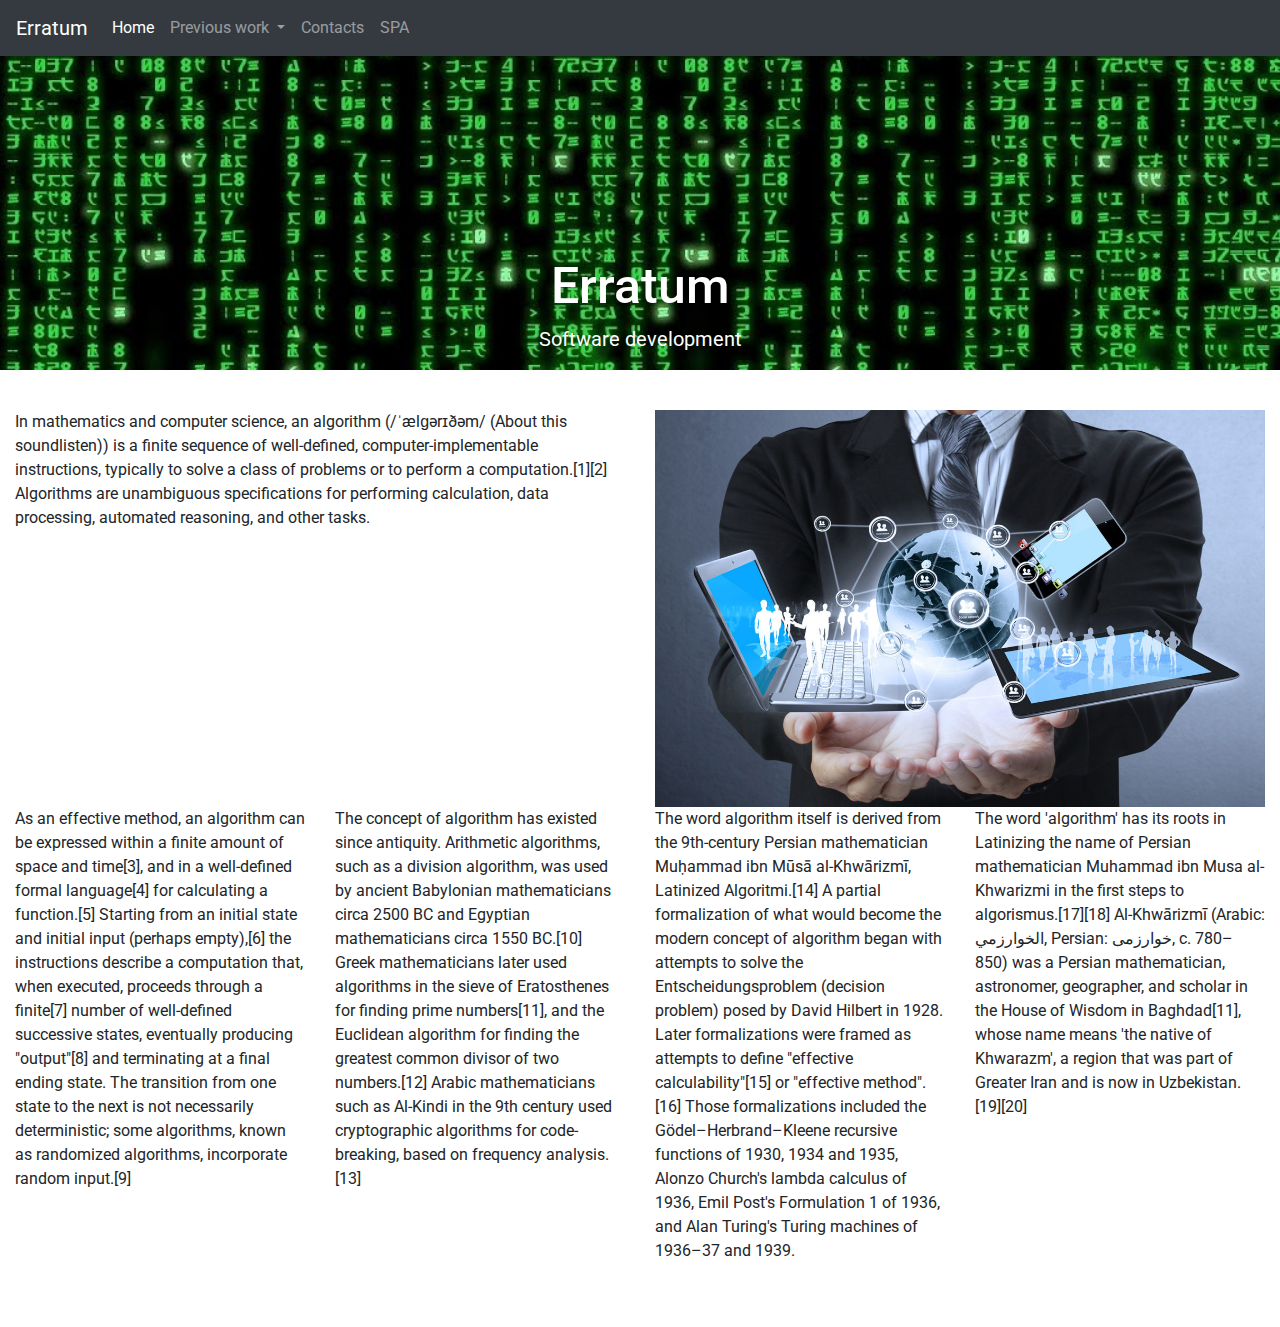
<file: index.html>
<html>
<head>
	<meta charset="UTF-8">
	<title>My website</title>
	<link rel="stylesheet" href="./css/reset.css">
	<script src="./lib/jquery/jquery.js"></script>
	<script src="./lib/bootstrap/js/bootstrap.min.js"></script>
	<script src="https://cdnjs.cloudflare.com/ajax/libs/popper.js/1.12.3/umd/popper.min.js" integrity="sha384-vFJXuSJphROIrBnz7yo7oB41mKfc8JzQZiCq4NCceLEaO4IHwicKwpJf9c9IpFgh" crossorigin="anonymous"></script>
	<link rel="stylesheet" href="./lib/bootstrap/css/bootstrap.min.css">
	<link href="https://fonts.googleapis.com/css?family=Roboto&display=swap" rel="stylesheet" lang="en">
	<link rel="stylesheet" href="./css/stylesheet.css">
	<meta name="viewport" content="width=device-width, initial-scale=1">
</head>
<body>
	<nav class="navbar navbar-expand-lg navbar-dark bg-dark">
	  <a class="navbar-brand" href="#">Erratum</a>
	  <button class="navbar-toggler" type="button" data-toggle="collapse" data-target="#navbarSupportedContent" aria-controls="navbarSupportedContent" aria-expanded="false" aria-label="Toggle navigation">
	  <span class="navbar-toggler-icon"></span>
	  </button>

  <div class="collapse navbar-collapse" id="navbarSupportedContent">
    <ul class="navbar-nav mr-auto">
      <li class="nav-item active">
        <a class="nav-link" href="index.html">Home <span class="sr-only">(current)</span></a>
      </li>
      <li class="nav-item dropdown">
        <a class="nav-link dropdown-toggle" href="#" id="navbarDropdown" role="button" data-toggle="dropdown" aria-haspopup="true" aria-expanded="false">
          Previous work
        </a>
        <div class="dropdown-menu" aria-labelledby="navbarDropdown">
          <a class="dropdown-item" href="previouswork1.html">1</a>
          <a class="dropdown-item" href="previouswork2.html">2</a>
          <a class="dropdown-item" href="previouswork3.html">3</a>
          <div class="dropdown-divider"></div>
          <a class="dropdown-item" href="previouswork4.html">Video</a>
        </div>
      	</li>
   		<li class="nav-item">
        	<a class="nav-link" href="contacts.html">Contacts</a>
      	</li>
      	<li class="nav-item">
        	<a class="nav-link" href="spa.html">SPA</a>
      	</li>
    </ul>

  </div>
</nav>
	<div class = "container-fluid">
		
		<div class = "row">
			<div class="col-md-12 col-sm-12 col-xs-12 col-lg-12 title">
				<h1>Erratum</h1>
				<p>Software development</p>
			</div>
		</div> 

		<div class = "row">
			<div class = "col-lg-6 col-md-6 col-sm-12 col-xs-12">
				<p>In mathematics and computer science, an algorithm (/ˈælɡərɪðəm/ (About this soundlisten)) is a finite sequence of well-defined, computer-implementable instructions, typically to solve a class of problems or to perform a computation.[1][2] Algorithms are unambiguous specifications for performing calculation, data processing, automated reasoning, and other tasks.</p><br><br>
			</div>
			<div class="col-lg-6 col-md-6 col-sm-12 col-xs-12">
				<img class="img-fluid" src="./img/stockimage1.jpg" alt="Image not loaded">	
			</div>  
			
			<div class="col-lg-3 col-md-3 col-sm-6 col-xs-12">
				<p>As an effective method, an algorithm can be expressed within a finite amount of space and time[3], and in a well-defined formal language[4] for calculating a function.[5] Starting from an initial state and initial input (perhaps empty),[6] the instructions describe a computation that, when executed, proceeds through a finite[7] number of well-defined successive states, eventually producing "output"[8] and terminating at a final ending state. The transition from one state to the next is not necessarily deterministic; some algorithms, known as randomized algorithms, incorporate random input.[9]</p><br><br>
			</div>
			
			<div class="col-lg-3 col-md-3 col-sm-6 col-xs-12">
				<p>The concept of algorithm has existed since antiquity. Arithmetic algorithms, such as a division algorithm, was used by ancient Babylonian mathematicians circa 2500 BC and Egyptian mathematicians circa 1550 BC.[10] Greek mathematicians later used algorithms in the sieve of Eratosthenes for finding prime numbers[11], and the Euclidean algorithm for finding the greatest common divisor of two numbers.[12] Arabic mathematicians such as Al-Kindi in the 9th century used cryptographic algorithms for code-breaking, based on frequency analysis.[13]</p><br><br>
			</div>
			
			<div class="col-lg-3 col-md-3 col-sm-6 col-xs-12">
				<p>The word algorithm itself is derived from the 9th-century Persian mathematician Muḥammad ibn Mūsā al-Khwārizmī, Latinized Algoritmi.[14] A partial formalization of what would become the modern concept of algorithm began with attempts to solve the Entscheidungsproblem (decision problem) posed by David Hilbert in 1928. Later formalizations were framed as attempts to define "effective calculability"[15] or "effective method".[16] Those formalizations included the Gödel–Herbrand–Kleene recursive functions of 1930, 1934 and 1935, Alonzo Church's lambda calculus of 1936, Emil Post's Formulation 1 of 1936, and Alan Turing's Turing machines of 1936–37 and 1939.</p><br><br>
			</div>
			
			<div class="col-lg-3 col-md-3 col-sm-6 col-xs-12">
				<p>The word 'algorithm' has its roots in Latinizing the name of Persian mathematician Muhammad ibn Musa al-Khwarizmi in the first steps to algorismus.[17][18] Al-Khwārizmī (Arabic: الخوارزمي‎, Persian: خوارزمی‎, c. 780–850) was a Persian mathematician, astronomer, geographer, and scholar in the House of Wisdom in Baghdad[11], whose name means 'the native of Khwarazm', a region that was part of Greater Iran and is now in Uzbekistan.[19][20]</p>
			</div>
		</div>
	</div>



</body>
</html>
</file>
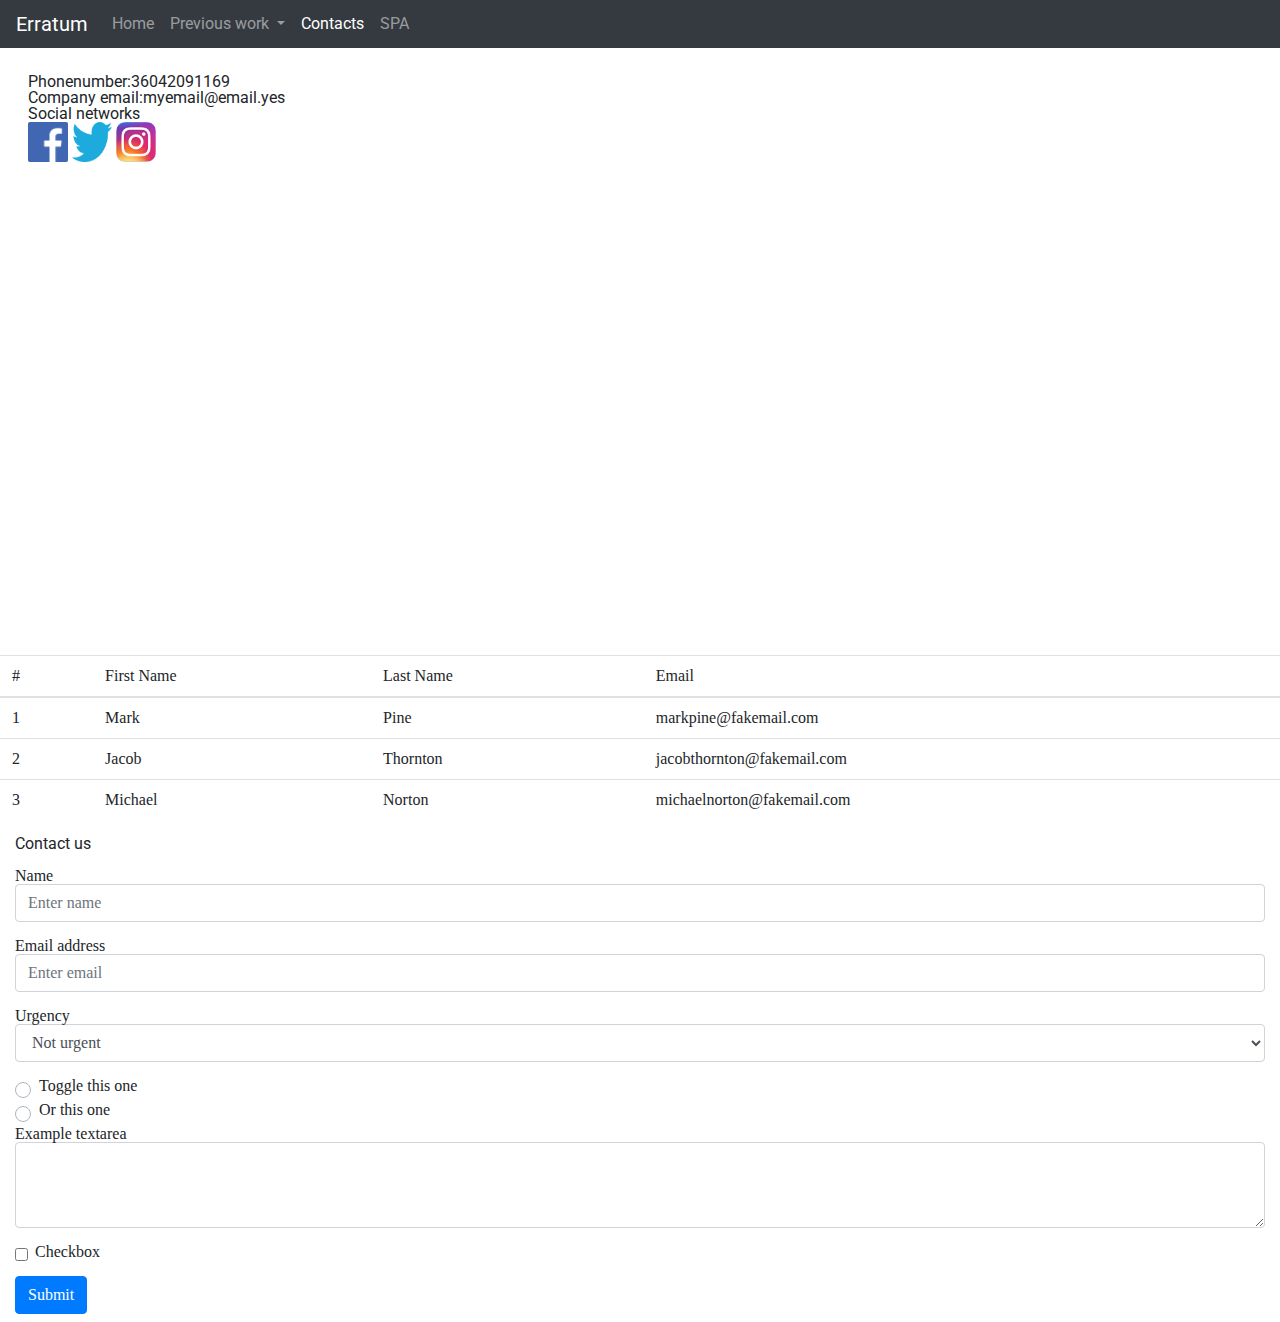
<file: contacts.html>
<html>
<head>
	<meta charset="UTF-8">
	<title>My website</title>
	<script src="./lib/jquery/jquery.js"></script>
	<script src="https://cdnjs.cloudflare.com/ajax/libs/popper.js/1.12.3/umd/popper.min.js" integrity="sha384-vFJXuSJphROIrBnz7yo7oB41mKfc8JzQZiCq4NCceLEaO4IHwicKwpJf9c9IpFgh" crossorigin="anonymous"></script>
	<script src="./lib/bootstrap/js/bootstrap.min.js"></script>
	<link rel="stylesheet" href="./lib/bootstrap/css/bootstrap.min.css">
	<link href="https://fonts.googleapis.com/css?family=Roboto&display=swap" rel="stylesheet">
	<link rel="stylesheet" href="./css/stylesheet.css">
	<meta name="viewport" content="width=device-width, initial-scale=1">
	<link rel="stylesheet" href="./css/reset.css">
	<link href="https://fonts.googleapis.com/css?family=Roboto&display=swap" rel="stylesheet" lang="en">
	<link rel="stylesheet" href="./css/stylesheet.css">
</head>
<body>
	<nav class="navbar navbar-expand-lg navbar-dark bg-dark">
	  <a class="navbar-brand" href="#">Erratum</a>
	  <button class="navbar-toggler" type="button" data-toggle="collapse" data-target="#navbarSupportedContent" aria-controls="navbarSupportedContent" aria-expanded="false" aria-label="Toggle navigation">
	  <span class="navbar-toggler-icon"></span>
	  </button>

  <div class="collapse navbar-collapse" id="navbarSupportedContent">
    <ul class="navbar-nav mr-auto">
      <li class="nav-item">
        <a class="nav-link" href="index.html">Home</a>
      </li>
      <li class="nav-item dropdown">
        <a class="nav-link dropdown-toggle" href="#" id="navbarDropdown" role="button" data-toggle="dropdown" aria-haspopup="true" aria-expanded="false">
          Previous work
        </a>
        <div class="dropdown-menu" aria-labelledby="navbarDropdown">
          <a class="dropdown-item" href="previouswork1.html">1</a>
          <a class="dropdown-item" href="previouswork2.html">2</a>
          <a class="dropdown-item" href="previouswork3.html">3</a>
          <div class="dropdown-divider"></div>
          <a class="dropdown-item" href="previouswork4.html">Video</a>
        </div>
      	</li>
   		<li class="nav-item active">
        	<a class="nav-link" href="contacts.html">Contacts</a>
      	</li>
	
	<li class="nav-item">
        	<a class="nav-link" href="spa.html">SPA</a>
      	</li>
    </ul>
  </div>
</nav>

	<div class="container-fluid">
		<div class="row">
			<div class="contactinformation col-lg-4 col-md-4 col-sm-6 col-xs-12">
				<p>Phonenumber:36042091169</p>
				<p>Company email:myemail@email.yes</p>
				
				<p>Social networks</p> 
				<a href="https://facebook.com"><img src="./img/facebooklogo.png" alt="Failed to load"></a>
				<a href="https://twitter.com"><img src="./img/twitterlogo.png" alt="Failed to load"></a>
				<a href="https://instagram.com"><img src="./img/instagramlogo.jpg" alt="Failed to load"></a> 

			</div>
		</div>
		<div class="row">

			<div class="map col-lg-4 col-md-4 col-sm-6 col-xs-12">	
				<iframe src="https://www.google.com/maps/embed?pb=!1m18!1m12!1m3!1d17409.839759239712!2d24.124979852646245!3d56.94486113499529!2m3!1f0!2f0!3f0!3m2!1i1024!2i768!4f13.1!3m3!1m2!1s0x46eecf7bac058ce9%3A0x96a8a0e931b27448!2sRiga%20State%20Technical%20School!5e0!3m2!1sen!2slv!4v1574625988179!5m2!1sen!2slv" width="600" height="450" frameborder="0" style="border:0;" allowfullscreen=""></iframe>
			</div>
		</div>
	
	
		<div class="row">
			<table class="table">
				<thead>
				    <tr>
				      <th scope="col">#</th>
				      <th scope="col">First Name</th>
				      <th scope="col">Last Name</th>
				      <th scope="col">Email</th>
				    </tr>
				</thead>
			  	
			  	<tbody>
				    <tr>
				      <th scope="row">1</th>
				      <td>Mark</td>
				      <td>Pine</td>
				      <td>markpine@fakemail.com</td>
				    </tr>
				    <tr>
				      <th scope="row">2</th>
				      <td>Jacob</td>
				      <td>Thornton</td>
				      <td>jacobthornton@fakemail.com</td>
				    </tr>
				    <tr>
				      <th scope="row">3</th>
				      <td>Michael</td>
				      <td>Norton</td>
				      <td>michaelnorton@fakemail.com</td>
				    </tr>
			  	</tbody>
			</table>
		</div>
		<form>
			<h1>Contact us</h1><br>
			<div class="form-group">
				<label for="Name">Name</label>
	    		<input type="text" class="form-control" id="Name" placeholder="Enter name">
			</div>
			<div class="form-group">
				<label for="Email">Email address</label>
	    		<input type="email" class="form-control" id="Email" aria-describedby="emailHelp" placeholder="Enter email">
			</div>

			<div class="form-group">
			    <label for="Urgency">Urgency</label>
			    <select class="form-control" id="exampleFormControlSelect1">
				    <option>Not urgent</option>
				    <option>Normal urgency</option>
				    <option>Very urgent</option>
			    </select>
		  	</div>

		  	<div class="custom-control custom-radio">
    			<input type="radio" id="customRadio1" name="customRadio" class="custom-control-input">
 				<label class="custom-control-label" for="customRadio1">Toggle this one</label>
			</div>
				

			<div class="custom-control custom-radio">
				<input type="radio" id="customRadio2" name="customRadio" class="custom-control-input">
				<label class="custom-control-label" for="customRadio2">Or this one</label>
			</div>
			
			<div class="form-group">
    			<label for="exampleFormControlTextarea1">Example textarea</label>
    			<textarea class="form-control" id="exampleFormControlTextarea1" rows="3"></textarea>
  			</div>
			<div class="form-check">
				<input class="form-check-input" type="checkbox" value="" id="Checkbox">
				<label class="form-check-label" for="Checkbox">
				Checkbox
				</label>
			</div> 
			<div class="button">
				<br>
				<button type="submit" class="btn btn-primary mb-2">Submit</button>
			</div>
		</form>
	</div> 
</body> 
</html>
</file>
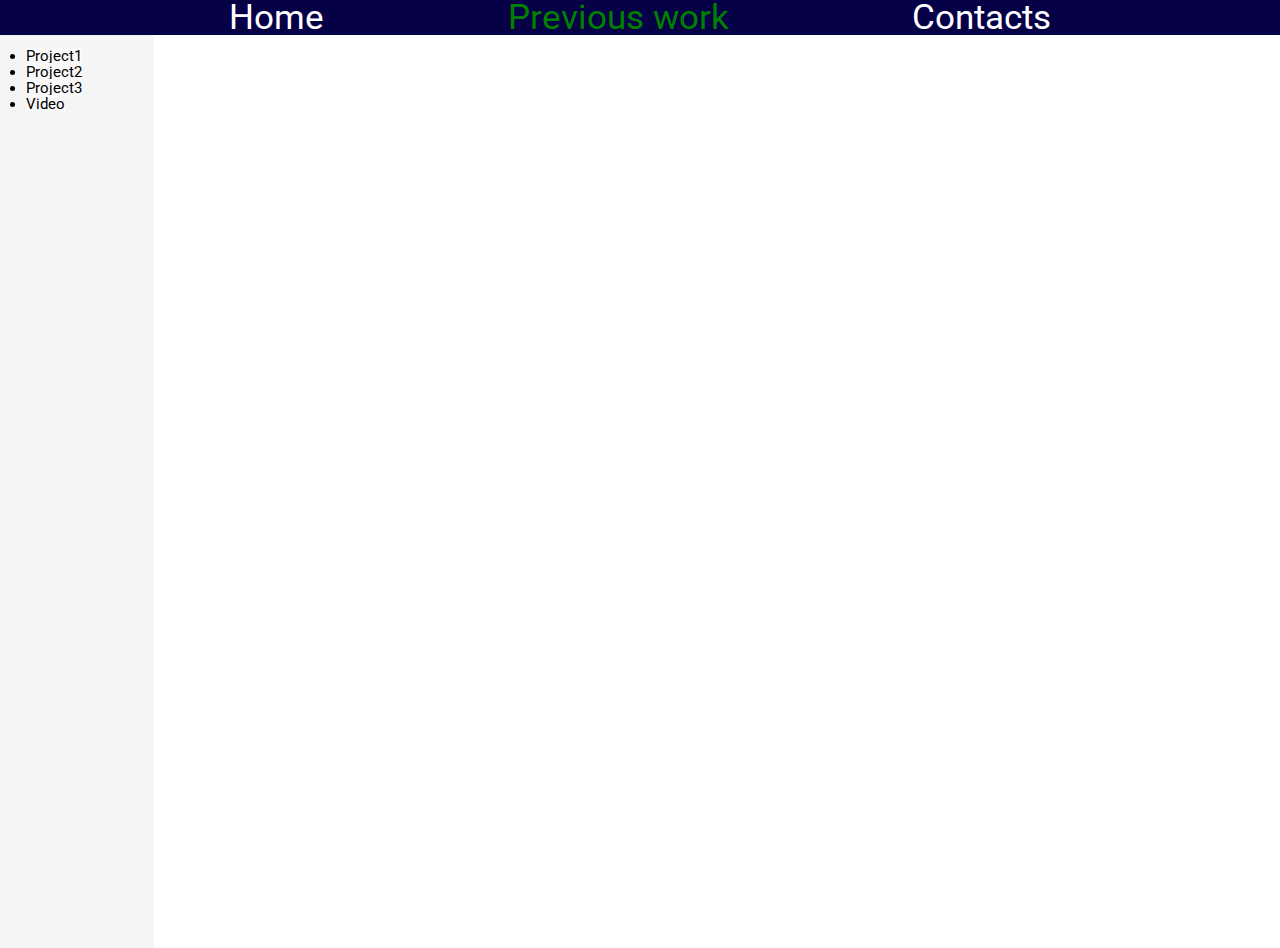
<file: previouswork.html>
<html>
<head>
	<meta charset="UTF-8">
	<title>My website</title>
	<link rel="stylesheet" href="./css/reset.css">
	<link href="https://fonts.googleapis.com/css?family=Roboto&display=swap" rel="stylesheet">
	<link rel="stylesheet" href="./css/stylesheet.css">
</head>
<body>
	
	<div class="buttons">
		<a href="index.html">Home</a> 
		<a class= "current" href="previouswork.html">Previous work</a>
		<a href="contacts.html">Contacts</a>
	
	</div> 

	<div class="links">
		<ul>
			<li><a href="previouswork1.html">Project1</a></li>
			<li><a href="previouswork2.html">Project2</a></li>
			<li><a href="previouswork3.html">Project3</a></li>
			<li><a href="previouswork4.html">Video</a></li>

		</ul>
	</div>


</body>
</html>
</file>
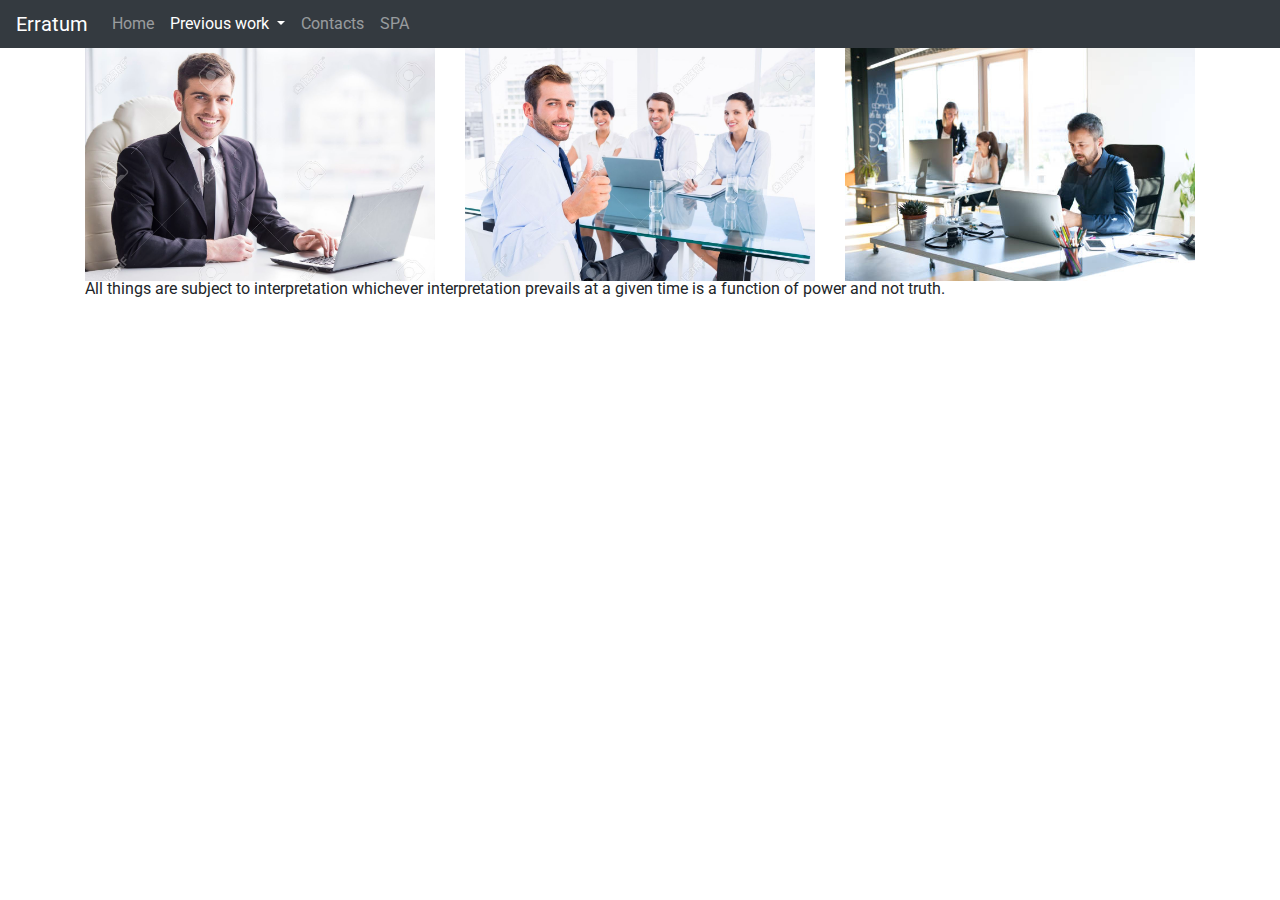
<file: previouswork1.html>
<html>
<head>
	<meta charset="UTF-8">
	<title>My website</title>
	<script src="./lib/jquery/jquery.js"></script>
	<script src="https://cdnjs.cloudflare.com/ajax/libs/popper.js/1.12.3/umd/popper.min.js" integrity="sha384-vFJXuSJphROIrBnz7yo7oB41mKfc8JzQZiCq4NCceLEaO4IHwicKwpJf9c9IpFgh" crossorigin="anonymous"></script>
	<script src="./lib/bootstrap/js/bootstrap.min.js"></script>
	<link rel="stylesheet" href="./lib/bootstrap/css/bootstrap.min.css">
	<link href="https://fonts.googleapis.com/css?family=Roboto&display=swap" rel="stylesheet" lang="en">
	<link rel="stylesheet" href="./css/stylesheet.css">
	<meta name="viewport" content="width=device-width, initial-scale=1">

	<link rel="stylesheet" href="./css/reset.css">
	<link href="https://fonts.googleapis.com/css?family=Roboto&display=swap" rel="stylesheet">
	<link rel="stylesheet" href="./css/stylesheet.css"> 
	<script src="https://code.jquery.com/jquery-3.3.1.min.js"></script>
	<link rel="stylesheet" href="./lib/lightbox/css/lightbox.css"> 
	<script src = "./lib/lightbox/js/lightbox.js"></script>
	
</head>
<body>
	
	<nav class="navbar navbar-expand-lg navbar-dark bg-dark">
	  <a class="navbar-brand" href="#">Erratum</a>
	  <button class="navbar-toggler" type="button" data-toggle="collapse" data-target="#navbarSupportedContent" aria-controls="navbarSupportedContent" aria-expanded="false" aria-label="Toggle navigation">
	  <span class="navbar-toggler-icon"></span>
	  </button>

  <div class="collapse navbar-collapse" id="navbarSupportedContent">
    <ul class="navbar-nav mr-auto">
      <li class="nav-item">
        <a class="nav-link" href="index.html">Home </a>
      </li>
      <li class="nav-item active dropdown">
        <a class="nav-link dropdown-toggle" href="#" id="navbarDropdown" role="button" data-toggle="dropdown" aria-haspopup="true" aria-expanded="false">
          Previous work
        </a>
        <div class="dropdown-menu" aria-labelledby="navbarDropdown">
          <a class="dropdown-item" href="previouswork1.html">1</a>
          <a class="dropdown-item" href="previouswork2.html">2</a>
          <a class="dropdown-item" href="previouswork3.html">3</a>
          <div class="dropdown-divider"></div>
          <a class="dropdown-item" href="previouswork4.html">Video</a>
        </div>
      	</li>
   		<li class="nav-item">
        	<a class="nav-link" href="contacts.html">Contacts</a>
      	</li>
	
	<li class="nav-item">
        	<a class="nav-link" href="spa.html">SPA</a>
      	</li>
    </ul>
  </div>
</nav>
	<div class = "container">
		<div class="row">
			<a class = "col-lg-4 col-md-4 col-sm-6 col-xs-12" href="./img/office.jpg" data-lightbox = "gallery1"><img class = "img-fluid" src="./img/office.jpg" alt="Failed to load"></a>
			<a class = "col-lg-4 col-md-4 col-sm-6 col-xs-12" href="./img/office1.jpg" data-lightbox = "gallery1"><img class = "img-fluid" src="./img/office1.jpg" alt="Failed to load"></a>
			<a class = "col-lg-4 col-md-4 col-sm-6 col-xs-12" href="./img/office2.jpg" data-lightbox = "gallery1"><img class = "img-fluid" src="./img/office2.jpg" alt="Failed to load"></a>
		</div>
		
		<div class="row">
			<div class="col-lg-12 col-md-12 col-sm-12 col-xs-12">
				<p>All things are subject to interpretation whichever interpretation prevails at a given time is a function of power and not truth.</p>
			</div>
		</div>
	</div>
</body>
</html>
</file>
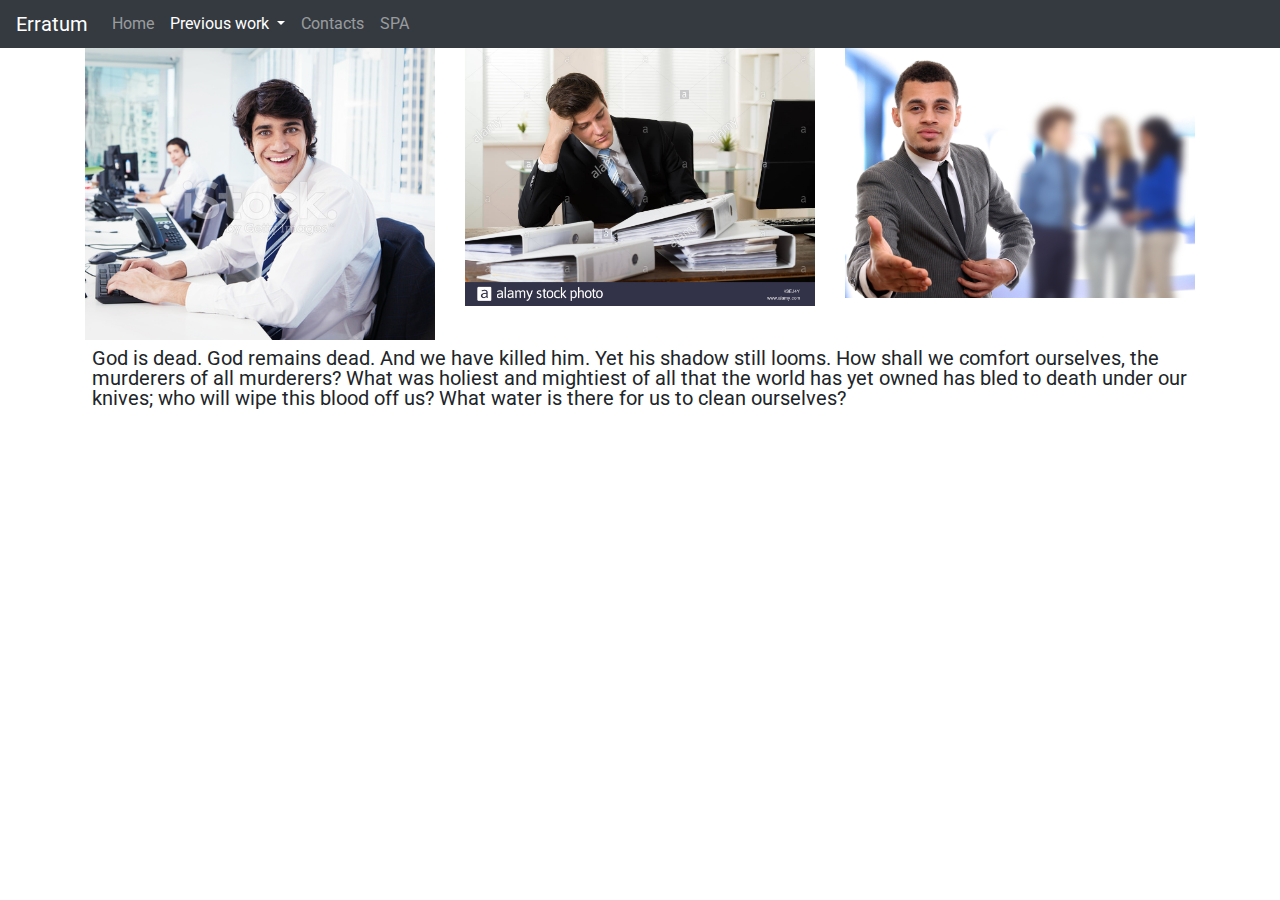
<file: previouswork2.html>
<html>
<head>
	<meta charset="UTF-8">
	<script src="./lib/jquery/jquery.js"></script>
	<script src="https://cdnjs.cloudflare.com/ajax/libs/popper.js/1.12.3/umd/popper.min.js" integrity="sha384-vFJXuSJphROIrBnz7yo7oB41mKfc8JzQZiCq4NCceLEaO4IHwicKwpJf9c9IpFgh" crossorigin="anonymous"></script>
	<script src="./lib/bootstrap/js/bootstrap.min.js"></script>
	<link rel="stylesheet" href="./lib/bootstrap/css/bootstrap.min.css">
	<link href="https://fonts.googleapis.com/css?family=Roboto&display=swap" rel="stylesheet">
	<link rel="stylesheet" href="./css/stylesheet.css">
	<meta name="viewport" content="width=device-width, initial-scale=1">
	<title>My website</title>
	<link rel="stylesheet" href="./css/reset.css">
	<link href="https://fonts.googleapis.com/css?family=Roboto&display=swap" rel="stylesheet" lang="en">
	<link rel="stylesheet" href="./css/stylesheet.css"> 
	<script src="https://code.jquery.com/jquery-3.3.1.min.js"></script>
	<link rel="stylesheet" href="./lib/lightbox/css/lightbox.css"> 
	<script src = "./lib/lightbox/js/lightbox.js"></script>

</head>
<body>
	
	<nav class="navbar navbar-expand-lg navbar-dark bg-dark">
	  <a class="navbar-brand" href="#">Erratum</a>
	  <button class="navbar-toggler" type="button" data-toggle="collapse" data-target="#navbarSupportedContent" aria-controls="navbarSupportedContent" aria-expanded="false" aria-label="Toggle navigation">
	  <span class="navbar-toggler-icon"></span>
	  </button>

  <div class="collapse navbar-collapse" id="navbarSupportedContent">
    <ul class="navbar-nav mr-auto">
      <li class="nav-item">
        <a class="nav-link" href="index.html">Home </a>
      </li>
      <li class="nav-item active dropdown">
        <a class="nav-link dropdown-toggle" href="#" id="navbarDropdown" role="button" data-toggle="dropdown" aria-haspopup="true" aria-expanded="false">
          Previous work
        </a>
        <div class="dropdown-menu" aria-labelledby="navbarDropdown">
          <a class="dropdown-item" href="previouswork1.html">1</a>
          <a class="dropdown-item" href="previouswork2.html">2</a>
          <a class="dropdown-item" href="previouswork3.html">3</a>
          <div class="dropdown-divider"></div>
          <a class="dropdown-item" href="previouswork4.html">Video</a>
        </div>
      	</li>
   		<li class="nav-item">
        	<a class="nav-link" href="contacts.html">Contacts</a>
      	</li>
	<li class="nav-item">
        	<a class="nav-link" href="spa.html">SPA</a>
      	</li>
    </ul>
  </div>
</nav>
	<div class = "container">
		<div class="row">
			<a class = "col-lg-4 col-md-4 col-sm-6 col-xs-12"href="./img/office3.jpg" data-lightbox = "gallery2"><img class = "img-fluid"src="./img/office3.jpg" alt="Failed to load"></a>
			<a class = "col-lg-4 col-md-4 col-sm-6 col-xs-12"href="./img/office4.jpg" data-lightbox = "gallery2"><img class = "img-fluid"src="./img/office4.jpg" alt="Failed to load"></a>
			<a class = "col-lg-4 col-md-4 col-sm-6 col-xs-12"href="./img/office5.jpg" data-lightbox = "gallery2"><img class = "img-fluid"src="./img/office5.jpg" alt="Failed to load"></a>
		</div>
		
		<div class="row">
			<div class="projectinfo col-lg-12 col-md-12 col-sm-12 col-xs-12">
				<p>God is dead. God remains dead. And we have killed him. Yet his shadow still looms. How shall we comfort ourselves, the murderers of all murderers? What was holiest and mightiest of all that the world has yet owned has bled to death under our knives; who will wipe this blood off us? What water is there for us to clean ourselves?</p>
			</div>
		</div>
	</div>
</body>
</html>
</file>
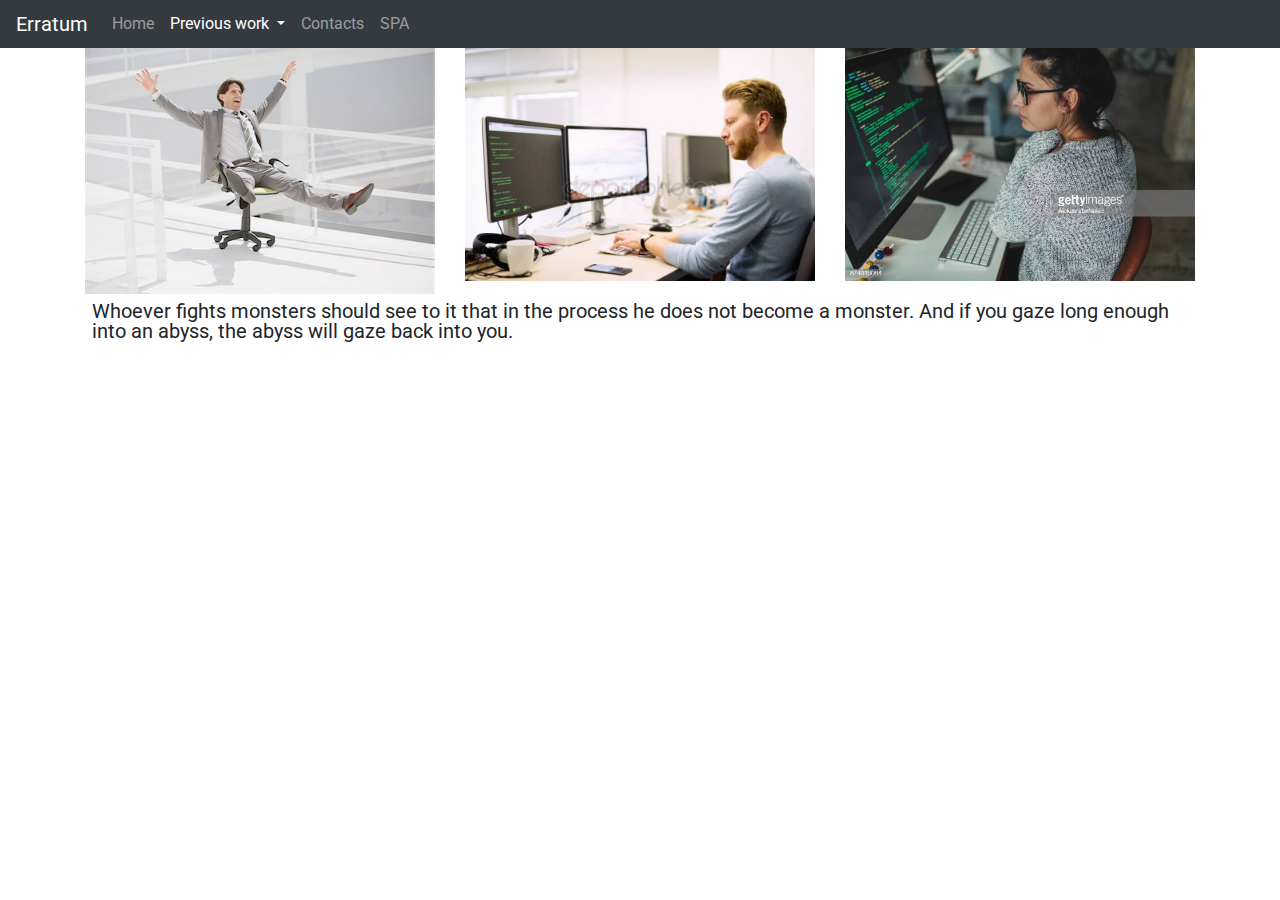
<file: previouswork3.html>
<html>
<head>
	<meta charset="UTF-8">
	<script src="./lib/jquery/jquery.js"></script>
	<script src="https://cdnjs.cloudflare.com/ajax/libs/popper.js/1.12.3/umd/popper.min.js" integrity="sha384-vFJXuSJphROIrBnz7yo7oB41mKfc8JzQZiCq4NCceLEaO4IHwicKwpJf9c9IpFgh" crossorigin="anonymous"></script>
	<script src="./lib/bootstrap/js/bootstrap.min.js"></script>
	<link rel="stylesheet" href="./lib/bootstrap/css/bootstrap.min.css">
	<link href="https://fonts.googleapis.com/css?family=Roboto&display=swap" rel="stylesheet">
	<link rel="stylesheet" href="./css/stylesheet.css">
	<meta name="viewport" content="width=device-width, initial-scale=1">
	<title>My website</title>
	<link rel="stylesheet" href="./css/reset.css">
	<link href="https://fonts.googleapis.com/css?family=Roboto&display=swap" rel="stylesheet" lang="en">
	<link rel="stylesheet" href="./css/stylesheet.css"> 
	<script src="https://code.jquery.com/jquery-3.3.1.min.js"></script>
	<link rel="stylesheet" href="./lib/lightbox/css/lightbox.css"> 
	<script src = "./lib/lightbox/js/lightbox.js"></script>

</head>
<body>
	
	<nav class="navbar navbar-expand-lg navbar-dark bg-dark">
	  <a class="navbar-brand" href="#">Erratum</a>
	  <button class="navbar-toggler" type="button" data-toggle="collapse" data-target="#navbarSupportedContent" aria-controls="navbarSupportedContent" aria-expanded="false" aria-label="Toggle navigation">
	  <span class="navbar-toggler-icon"></span>
	  </button>

  <div class="collapse navbar-collapse" id="navbarSupportedContent">
    <ul class="navbar-nav mr-auto">
      <li class="nav-item">
        <a class="nav-link" href="index.html">Home </a>
      </li>
      <li class="nav-item active dropdown">
        <a class="nav-link dropdown-toggle" href="#" id="navbarDropdown" role="button" data-toggle="dropdown" aria-haspopup="true" aria-expanded="false">
          Previous work
        </a>
        <div class="dropdown-menu" aria-labelledby="navbarDropdown">
          <a class="dropdown-item" href="previouswork1.html">1</a>
          <a class="dropdown-item" href="previouswork2.html">2</a>
          <a class="dropdown-item" href="previouswork3.html">3</a>
          <div class="dropdown-divider"></div>
          <a class="dropdown-item" href="previouswork4.html">Video</a>
        </div>
      	</li>
   		<li class="nav-item">
        	<a class="nav-link" href="contacts.html">Contacts</a>
      	</li>
	<li class="nav-item">
        	<a class="nav-link" href="spa.html">SPA</a>
      	</li>
    </ul>
  </div>
</nav>
	<div class = "container">
		<div class="row">
			<a class = "col-lg-4 col-md-4 col-sm-6 col-xs-12" href="./img/office6.jpg" data-lightbox = "gallery3"><img class = "img-fluid"src="./img/office6.jpg" alt="Failed to load"></a>
			<a class = "col-lg-4 col-md-4 col-sm-6 col-xs-12" href="./img/office7.jpg" data-lightbox = "gallery3"><img class = "img-fluid"src="./img/office7.jpg" alt="Failed to load"></a>
			<a class = "col-lg-4 col-md-4 col-sm-6 col-xs-12" href="./img/office8.jpg" data-lightbox = "gallery3"><img class = "img-fluid"src="./img/office8.jpg" alt="Failed to load"></a>
		</div>
		<div class="row">
			<div class="projectinfo col-lg-12 col-md-12 col-sm-12 col-xs-12">
				<p>Whoever fights monsters should see to it that in the process he does not become a monster. And if you gaze long enough into an abyss, the abyss will gaze back into you.</p>
			</div>
		</div>
	</div>
</body>
</html>
</file>
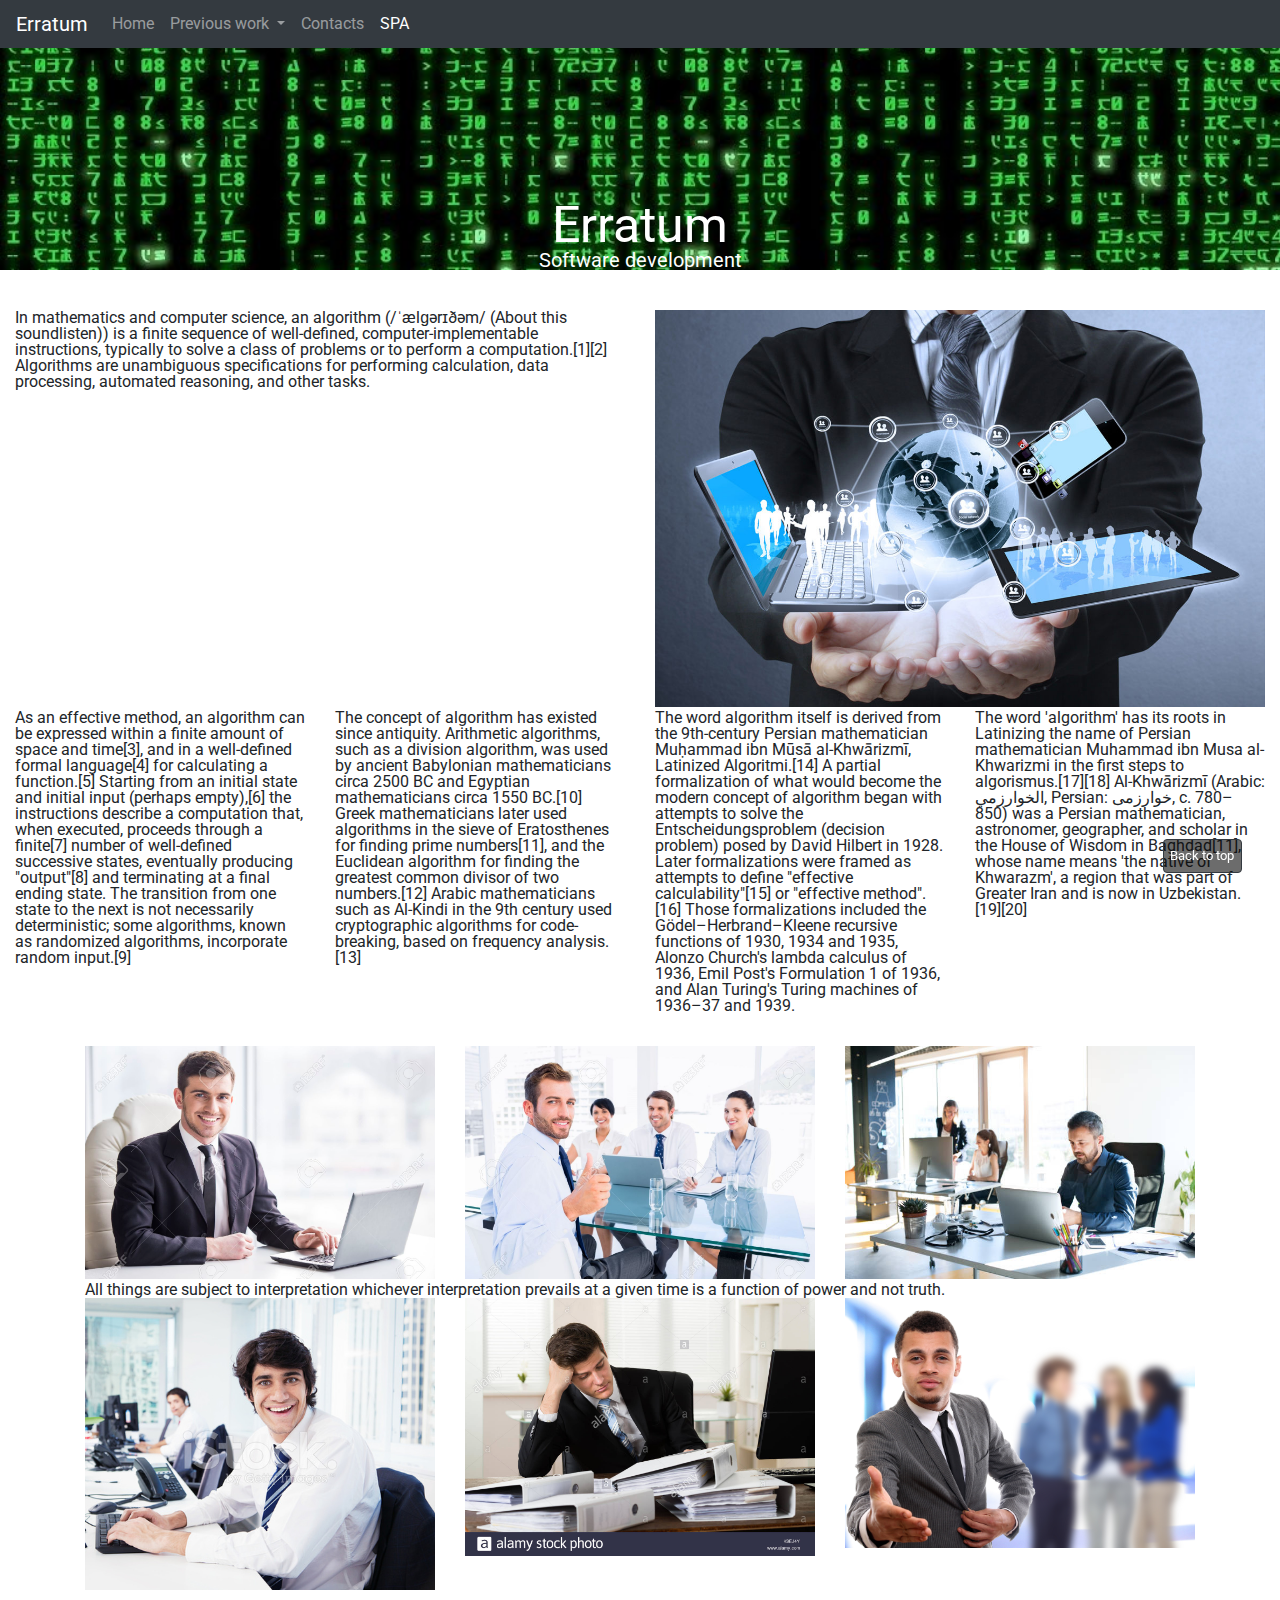
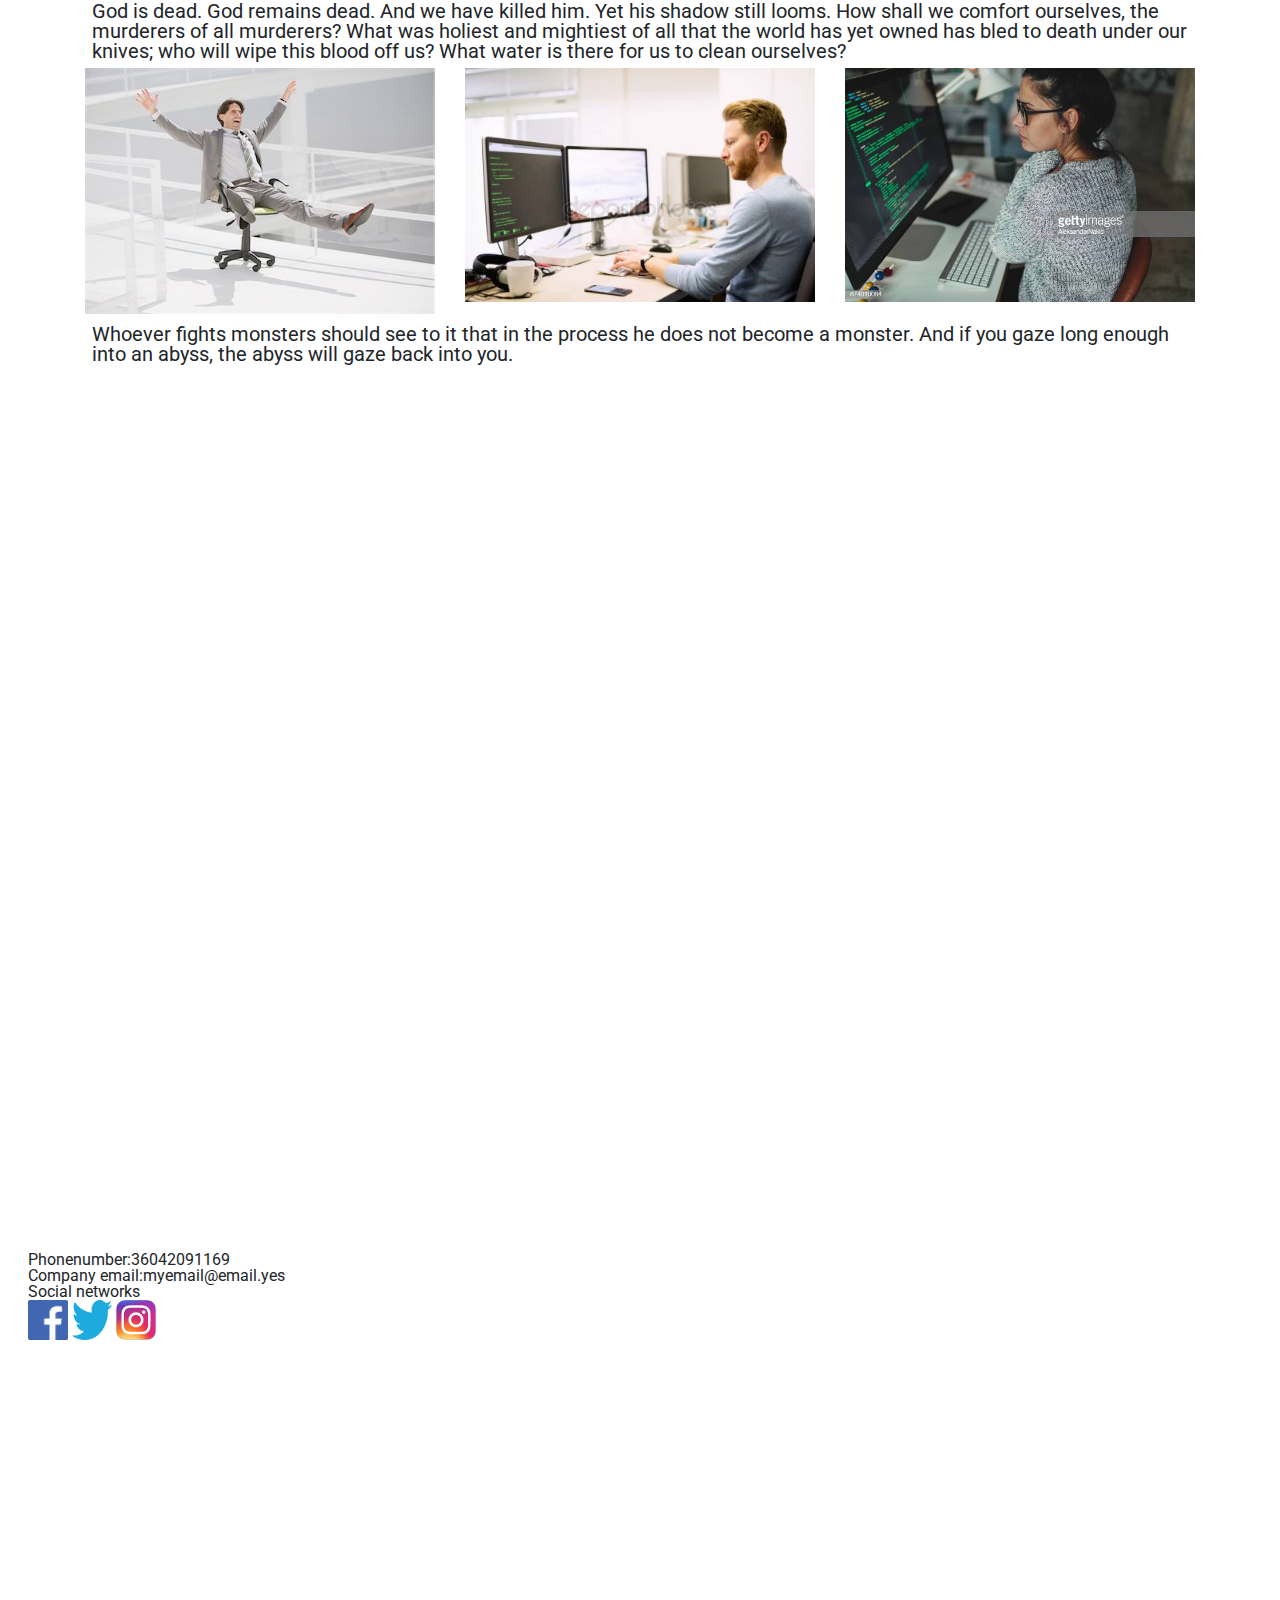
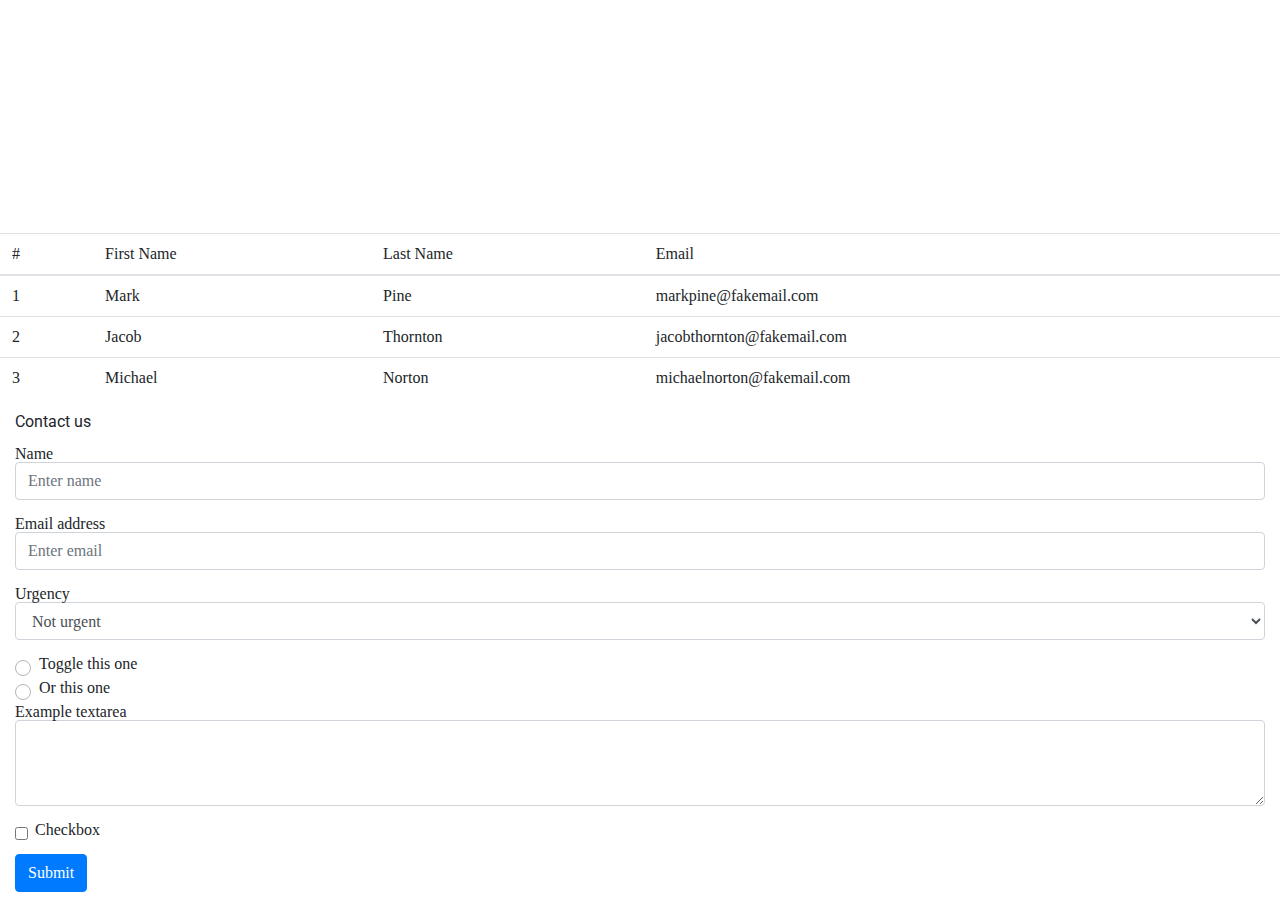
<file: spa.html>
<!DOCTYPE html>
<html lang="en">

<head>
  <meta charset="UTF-8">
  <title>SPA</title>
  <script src="./lib/jquery/jquery.js"></script>
  <script src="https://cdnjs.cloudflare.com/ajax/libs/popper.js/1.12.3/umd/popper.min.js" integrity="sha384-vFJXuSJphROIrBnz7yo7oB41mKfc8JzQZiCq4NCceLEaO4IHwicKwpJf9c9IpFgh" crossorigin="anonymous"></script>
  <script src="./lib/bootstrap/js/bootstrap.min.js"></script>
  <link rel="stylesheet" href="./lib/bootstrap/css/bootstrap.min.css">
  <link href="https://fonts.googleapis.com/css?family=Roboto&display=swap" rel="stylesheet" lang="en">
  <link rel="stylesheet" href="./css/stylesheet.css">
  <meta name="viewport" content="width=device-width, initial-scale=1">

  <link rel="stylesheet" href="./css/reset.css">
  <link href="https://fonts.googleapis.com/css?family=Roboto&display=swap" rel="stylesheet">
  <link rel="stylesheet" href="./css/stylesheet.css"> 
  <script src="https://code.jquery.com/jquery-3.3.1.min.js"></script>
  <link rel="stylesheet" href="./lib/lightbox/css/lightbox.css"> 
  <script src = "./lib/lightbox/js/lightbox.js"></script>
</head>
<body>
  <nav class="navbar navbar-expand-lg navbar-dark bg-dark fixed-top">
    <a class="navbar-brand" href="#">Erratum</a>
    <button class="navbar-toggler" type="button" data-toggle="collapse" data-target="#navbarSupportedContent" aria-controls="navbarSupportedContent" aria-expanded="false" aria-label="Toggle navigation">
    <span class="navbar-toggler-icon"></span>
    </button>

  <div class="collapse navbar-collapse" id="navbarSupportedContent">
    <ul class="navbar-nav mr-auto">
      <li class="nav-item">
        <a class="nav-link" href="index.html">Home </a>
      </li>
      <li class="nav-item dropdown">
        <a class="nav-link dropdown-toggle" href="#" id="navbarDropdown" role="button" data-toggle="dropdown" aria-haspopup="true" aria-expanded="false">
          Previous work
        </a>
        <div class="dropdown-menu" aria-labelledby="navbarDropdown">
          <a class="dropdown-item" href="previouswork1.html">1</a>
          <a class="dropdown-item" href="previouswork2.html">2</a>
          <a class="dropdown-item" href="previouswork3.html">3</a>
          <div class="dropdown-divider"></div>
          <a class="dropdown-item" href="previouswork4.html">Video</a>
        </div>
        </li>
      <li class="nav-item">
          <a class="nav-link" href="contacts.html">Contacts</a>
        </li>
        <li class="nav-item">
          <a class="nav-link active" href="spa.html">SPA</a>
        </li>
    </ul>

  </div>
</nav>

<div class = "container-fluid">
    
    <div class = "row">
      <div class="col-md-12 col-sm-12 col-xs-12 col-lg-12 title">
        <h1>Erratum</h1>
        <p>Software development</p>
      </div>
    </div> 

    <div class = "row">
      <div class = "col-lg-6 col-md-6 col-sm-12 col-xs-12">
        <p>In mathematics and computer science, an algorithm (/ˈælɡərɪðəm/ (About this soundlisten)) is a finite sequence of well-defined, computer-implementable instructions, typically to solve a class of problems or to perform a computation.[1][2] Algorithms are unambiguous specifications for performing calculation, data processing, automated reasoning, and other tasks.</p><br><br>
      </div>
      <div class="col-lg-6 col-md-6 col-sm-12 col-xs-12">
        <img class="img-fluid" src="./img/stockimage1.jpg" alt="Image not loaded">  
      </div>  
      
      <div class="col-lg-3 col-md-3 col-sm-6 col-xs-12">
        <p>As an effective method, an algorithm can be expressed within a finite amount of space and time[3], and in a well-defined formal language[4] for calculating a function.[5] Starting from an initial state and initial input (perhaps empty),[6] the instructions describe a computation that, when executed, proceeds through a finite[7] number of well-defined successive states, eventually producing "output"[8] and terminating at a final ending state. The transition from one state to the next is not necessarily deterministic; some algorithms, known as randomized algorithms, incorporate random input.[9]</p><br><br>
      </div>
      
      <div class="col-lg-3 col-md-3 col-sm-6 col-xs-12">
        <p>The concept of algorithm has existed since antiquity. Arithmetic algorithms, such as a division algorithm, was used by ancient Babylonian mathematicians circa 2500 BC and Egyptian mathematicians circa 1550 BC.[10] Greek mathematicians later used algorithms in the sieve of Eratosthenes for finding prime numbers[11], and the Euclidean algorithm for finding the greatest common divisor of two numbers.[12] Arabic mathematicians such as Al-Kindi in the 9th century used cryptographic algorithms for code-breaking, based on frequency analysis.[13]</p><br><br>
      </div>
      
      <div class="col-lg-3 col-md-3 col-sm-6 col-xs-12">
        <p>The word algorithm itself is derived from the 9th-century Persian mathematician Muḥammad ibn Mūsā al-Khwārizmī, Latinized Algoritmi.[14] A partial formalization of what would become the modern concept of algorithm began with attempts to solve the Entscheidungsproblem (decision problem) posed by David Hilbert in 1928. Later formalizations were framed as attempts to define "effective calculability"[15] or "effective method".[16] Those formalizations included the Gödel–Herbrand–Kleene recursive functions of 1930, 1934 and 1935, Alonzo Church's lambda calculus of 1936, Emil Post's Formulation 1 of 1936, and Alan Turing's Turing machines of 1936–37 and 1939.</p><br><br>
      </div>
      
      <div class="col-lg-3 col-md-3 col-sm-6 col-xs-12">
        <p>The word 'algorithm' has its roots in Latinizing the name of Persian mathematician Muhammad ibn Musa al-Khwarizmi in the first steps to algorismus.[17][18] Al-Khwārizmī (Arabic: الخوارزمي‎, Persian: خوارزمی‎, c. 780–850) was a Persian mathematician, astronomer, geographer, and scholar in the House of Wisdom in Baghdad[11], whose name means 'the native of Khwarazm', a region that was part of Greater Iran and is now in Uzbekistan.[19][20]</p>
      </div>
    </div>

</div>

<div class = "container">
    <div class="row">
      <a class = "col-lg-4 col-md-4 col-sm-6 col-xs-12" href="./img/office.jpg" data-lightbox = "gallery1"><img class = "img-fluid" src="./img/office.jpg" alt="Failed to load"></a>
      <a class = "col-lg-4 col-md-4 col-sm-6 col-xs-12" href="./img/office1.jpg" data-lightbox = "gallery1"><img class = "img-fluid" src="./img/office1.jpg" alt="Failed to load"></a>
      <a class = "col-lg-4 col-md-4 col-sm-6 col-xs-12" href="./img/office2.jpg" data-lightbox = "gallery1"><img class = "img-fluid" src="./img/office2.jpg" alt="Failed to load"></a>
    </div>
    
    <div class="row">
      <div class="col-lg-12 col-md-12 col-sm-12 col-xs-12">
        <p>All things are subject to interpretation whichever interpretation prevails at a given time is a function of power and not truth.</p>
      </div>
    </div>
</div> 

<div class = "container">
    <div class="row">
      <a class = "col-lg-4 col-md-4 col-sm-6 col-xs-12"href="./img/office3.jpg" data-lightbox = "gallery2"><img class = "img-fluid"src="./img/office3.jpg" alt="Failed to load"></a>
      <a class = "col-lg-4 col-md-4 col-sm-6 col-xs-12"href="./img/office4.jpg" data-lightbox = "gallery2"><img class = "img-fluid"src="./img/office4.jpg" alt="Failed to load"></a>
      <a class = "col-lg-4 col-md-4 col-sm-6 col-xs-12"href="./img/office5.jpg" data-lightbox = "gallery2"><img class = "img-fluid"src="./img/office5.jpg" alt="Failed to load"></a>
    </div>
    
    <div class="row">
      <div class="projectinfo col-lg-12 col-md-12 col-sm-12 col-xs-12">
        <p>God is dead. God remains dead. And we have killed him. Yet his shadow still looms. How shall we comfort ourselves, the murderers of all murderers? What was holiest and mightiest of all that the world has yet owned has bled to death under our knives; who will wipe this blood off us? What water is there for us to clean ourselves?</p>
      </div>
    </div>
</div>

<div class = "container">
    <div class="row">
      <a class = "col-lg-4 col-md-4 col-sm-6 col-xs-12" href="./img/office6.jpg" data-lightbox = "gallery3"><img class = "img-fluid"src="./img/office6.jpg" alt="Failed to load"></a>
      <a class = "col-lg-4 col-md-4 col-sm-6 col-xs-12" href="./img/office7.jpg" data-lightbox = "gallery3"><img class = "img-fluid"src="./img/office7.jpg" alt="Failed to load"></a>
      <a class = "col-lg-4 col-md-4 col-sm-6 col-xs-12" href="./img/office8.jpg" data-lightbox = "gallery3"><img class = "img-fluid"src="./img/office8.jpg" alt="Failed to load"></a>
    </div>
    <div class="row">
      <div class="projectinfo col-lg-12 col-md-12 col-sm-12 col-xs-12">
        <p>Whoever fights monsters should see to it that in the process he does not become a monster. And if you gaze long enough into an abyss, the abyss will gaze back into you.</p>
      </div>
    </div>
</div> 
<div class="container">
  <div class="row">
    <div class="video embed-responsive embed-responsive-4by3 col-md-12 col-sm-12 col-xs-12 col-lg-12">
      <iframe width="560" height="315" src="https://www.youtube.com/embed/b4owT1OoBlE" frameborder="0" allow="accelerometer; autoplay; encrypted-media; gyroscope; picture-in-picture" allowfullscreen></iframe>
    </div>
  </div>
</div>
<div class="container-fluid">
    <div class="row">
      <div class="contactinformation col-lg-4 col-md-4 col-sm-6 col-xs-12">
        <p>Phonenumber:36042091169</p>
        <p>Company email:myemail@email.yes</p>
        
        <p>Social networks</p> 
        <a href="https://facebook.com"><img src="./img/facebooklogo.png" alt="Failed to load"></a>
        <a href="https://twitter.com"><img src="./img/twitterlogo.png" alt="Failed to load"></a>
        <a href="https://instagram.com"><img src="./img/instagramlogo.jpg" alt="Failed to load"></a> 

      </div>
    </div>
    <div class="row">

      <div class="map col-lg-4 col-md-4 col-sm-6 col-xs-12">  
        <iframe src="https://www.google.com/maps/embed?pb=!1m18!1m12!1m3!1d17409.839759239712!2d24.124979852646245!3d56.94486113499529!2m3!1f0!2f0!3f0!3m2!1i1024!2i768!4f13.1!3m3!1m2!1s0x46eecf7bac058ce9%3A0x96a8a0e931b27448!2sRiga%20State%20Technical%20School!5e0!3m2!1sen!2slv!4v1574625988179!5m2!1sen!2slv" width="600" height="450" frameborder="0" style="border:0;" allowfullscreen=""></iframe>
      </div>
    </div>
  
  
    <div class="row">
      <table class="table">
        <thead>
            <tr>
              <th scope="col">#</th>
              <th scope="col">First Name</th>
              <th scope="col">Last Name</th>
              <th scope="col">Email</th>
            </tr>
        </thead>
          
          <tbody>
            <tr>
              <th scope="row">1</th>
              <td>Mark</td>
              <td>Pine</td>
              <td>markpine@fakemail.com</td>
            </tr>
            <tr>
              <th scope="row">2</th>
              <td>Jacob</td>
              <td>Thornton</td>
              <td>jacobthornton@fakemail.com</td>
            </tr>
            <tr>
              <th scope="row">3</th>
              <td>Michael</td>
              <td>Norton</td>
              <td>michaelnorton@fakemail.com</td>
            </tr>
          </tbody>
      </table>
    </div>
    <form>
      <h1>Contact us</h1><br>
      <div class="form-group">
        <label for="Name">Name</label>
          <input type="text" class="form-control" id="Name" placeholder="Enter name">
      </div>
      <div class="form-group">
        <label for="Email">Email address</label>
          <input type="email" class="form-control" id="Email" aria-describedby="emailHelp" placeholder="Enter email">
      </div>

      <div class="form-group">
          <label for="Urgency">Urgency</label>
          <select class="form-control" id="exampleFormControlSelect1">
            <option>Not urgent</option>
            <option>Normal urgency</option>
            <option>Very urgent</option>
          </select>
        </div>

        <div class="custom-control custom-radio">
          <input type="radio" id="customRadio1" name="customRadio" class="custom-control-input">
        <label class="custom-control-label" for="customRadio1">Toggle this one</label>
      </div>
        

      <div class="custom-control custom-radio">
        <input type="radio" id="customRadio2" name="customRadio" class="custom-control-input">
        <label class="custom-control-label" for="customRadio2">Or this one</label>
      </div>
      
      <div class="form-group">
          <label for="exampleFormControlTextarea1">Example textarea</label>
          <textarea class="form-control" id="exampleFormControlTextarea1" rows="3"></textarea>
        </div>
      <div class="form-check">
        <input class="form-check-input" type="checkbox" value="" id="Checkbox">
        <label class="form-check-label" for="Checkbox">
        Checkbox
        </label>
      </div> 
      <div class="button">
        <br>
        <button type="submit" class="btn btn-primary mb-2">Submit</button>
      </div>
    </form>
</div> 
<a class="btn btn-dark top" href="#">Back to top</a>
</body>
</html>
</file>
<file: css/stylesheet.css>
.title {
	padding-bottom-bottom:200px;
	padding-top:200px;
	background-image:url('../img/titlebackground.jpg');
	background-repeat:no-repeat;
	background-size:cover; 
	width:100%;
	margin-bottom: 40px;
	background-attachment: fixed;
}
.title h1{
	font-size: 50px;
	text-align: center;
	color:white;
} 

.title p{
	font-size: 20px;
	color:white;
	text-align: center;
}
a,h1,p{
	font-family: 'Roboto', sans-serif; 
}
.buttons .current{
	color: green;
}

.buttons a {
	text-decoration: none;

	
	color: white; 
	font-size: 35px;  
	margin: 5%;
	margin-top: 0;
	
	text-align:center;
	padding-left: 2%;
	padding-right: 2%

} 

.buttons{
	background-color:#060047; 

}

.buttons a:hover{
	color: cyan;
}



.buttons {
	align-self: center;
	text-align: center; 

}

.text{


} 

.picture img{
	margin-right:8%;
}

.links ul li a {
	text-decoration: none;
	color:black;
	font-size: 15px;
	background-color: #f9f9f9;
	margin-top: 1%
	margin-bottom: 1%;

}

.links ul {
	list-style-type: disc;
}
.links {
	width: 10%;
	height: 100%;
	background-size:100%;
	padding-left: 2%;
	padding-top:1%;
	background-color:#f5f5f5;
	float:left;
} 

.photos{
	width: 50%;
	float:left; 

}
.photos a img { 
	width: 200px;
	height: 200px; 
	margin: 1.3%;
} 

.projectinfo {
	float:left; 
	font-size: 20px;  
	width: 60%; 
	margin: 0.65%;
}

.video{
	width:60%;
}
.contactinformation{
	margin-top: 2%;
	margin-left:1%;
}

.map iframe{
	display:block;
	margin:20px auto;

}

.contactinformation a img{
	width:40px;
	height: 40px;
}
.form{
	margin-left: 5px;
} 

.top, .top:focus{
    z-index: 10000;
    position: fixed;
    right: 3%;
    bottom: 3%;
    font-size: 1vw!important;
    padding: 0.5vw 0.5vw!important;
    background-color: rgba(10, 10, 10, 0.6);

}
.top:hover, .top:active{
    background-color: rgba(23, 23, 23, 0.8);
}
</file>
